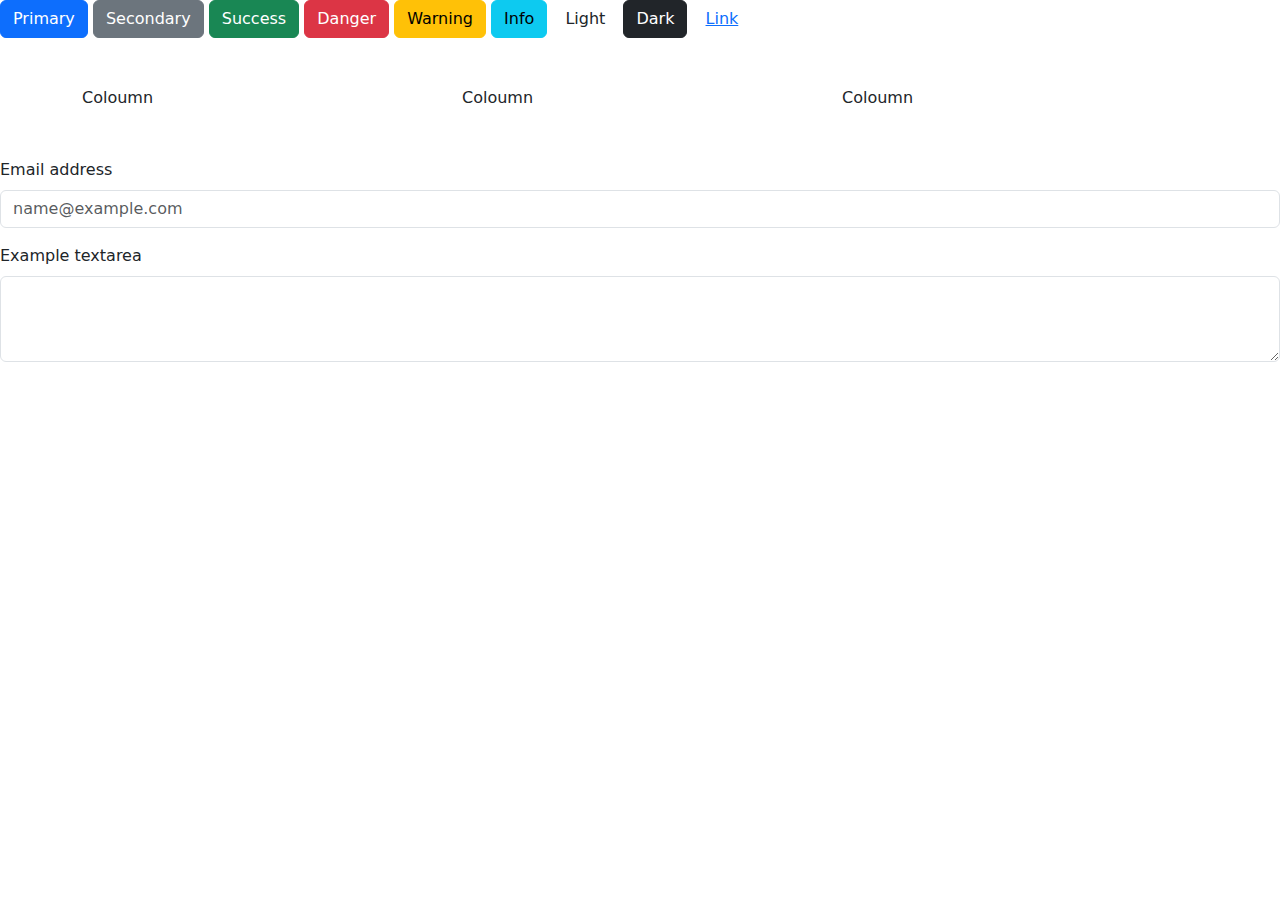
<file: index.html>
<!DOCTYPE html>
<html lang="en">
  <head>
    <meta charset="utf-8" />
    <meta name="viewport" content="width=device-width, initial-scale=1" />
    <title>Bootstrap demo</title>
    <link href="css/bootstrap.min.css" rel="stylesheet" />
  </head>
  <body>
    <button type="button" class="btn btn-primary">Primary</button>
    <button type="button" class="btn btn-secondary">Secondary</button>
    <button type="button" class="btn btn-success">Success</button>
    <button type="button" class="btn btn-danger">Danger</button>
    <button type="button" class="btn btn-warning">Warning</button>
    <button type="button" class="btn btn-info">Info</button>
    <button type="button" class="btn btn-lighht">Light</button>
    <button type="button" class="btn btn-dark">Dark</button>
    <button type="button" class="btn btn-link">Link</button>

    <br /><br /><br />

    <div class="container">
      <div class="row">
        <div class="col">Coloumn</div>
        <div class="col">Coloumn</div>
        <div class="col">Coloumn</div>
      </div>
    </div>

    <br /><br />

    <div class="mb-3">
      <label for="exampleFormControlInput1" class="form-label"
        >Email address</label
      >
      <input
        type="email"
        class="form-control"
        id="exampleFormControlInput1"
        placeholder="name@example.com"
      />
    </div>
    <div class="mb-3">
      <label for="exampleFormControlTextarea1" class="form-label"
        >Example textarea</label
      >
      <textarea
        class="form-control"
        id="exampleFormControlTextarea1"
        rows="3"
      ></textarea>
    </div>

    <script src="js/bootstrap.bundle.min.js"></script>
  </body>
</html>
</file>
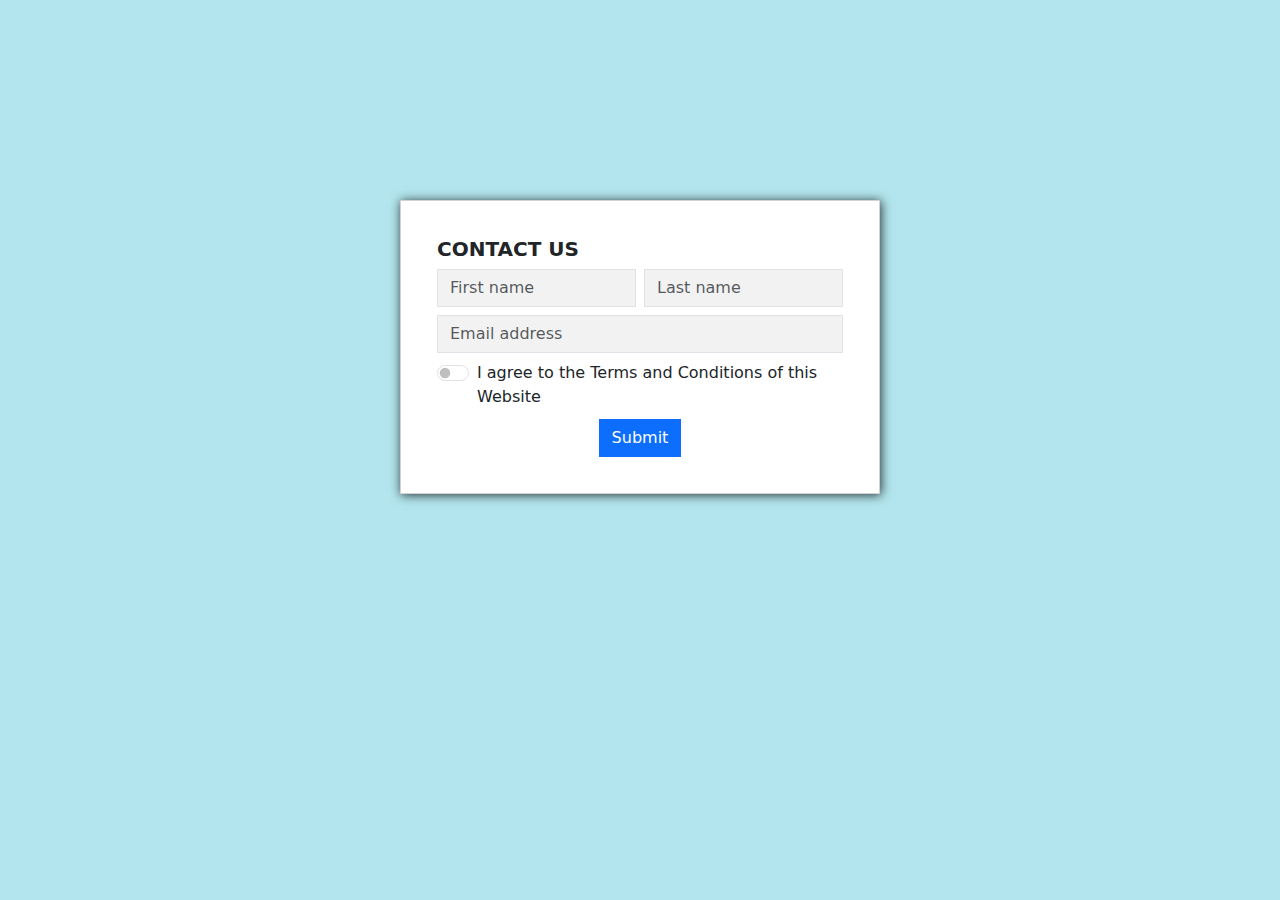
<file: study1.html>
<!DOCTYPE html>
<html lang="en">
  <head>
    <meta charset="UTF-8" />
    <meta name="viewport" content="width=device-width, initial-scale=1.0" />
    <link rel="stylesheet" href="css/bootstrap.min.css" />
    <link href="studikasus1.css" rel="stylesheet" type="text/css" />
    <title>Study1- Contact Us</title>
  </head>

  <body>
    <div class="card">
      <div class="card-body">
        <h5><b>CONTACT US</b></h5>
        <div class="row g-2">
          <div class="col-md-6">
            <input
              type="text"
              class="form-control"
              placeholder="First name"
              aria-label="First name"
            />
          </div>
          <div class="col-md-6">
            <input
              type="text"
              class="form-control"
              placeholder="Last name"
              aria-label="Last name"
            />
          </div>
          <br />
          <div class="col-md-12">
            <input
              type="email"
              class="form-control"
              placeholder="Email address"
              id="exampleInputEmail1"
              aria-describedby="emailHelp"
            />
          </div>
          <div class="col-md-12">
            <div class="form-check form-switch">
              <input
                class="form-check-input"
                type="checkbox"
                role="switch"
                id="flexSwitchCheckDefault"
              />
              <label class="form-check-label" for="flexSwitchCheckDefault"
                >I agree to the Terms and Conditions of this Website</label
              >
            </div>
          </div>
          <div style="text-align: center">
            <button type="submit" class="btn btn-primary">Submit</button>
          </div>
        </div>
      </div>
    </div>
    <script src="js/bootstrap.min.js"></script>
  </body>
</html>
</file>
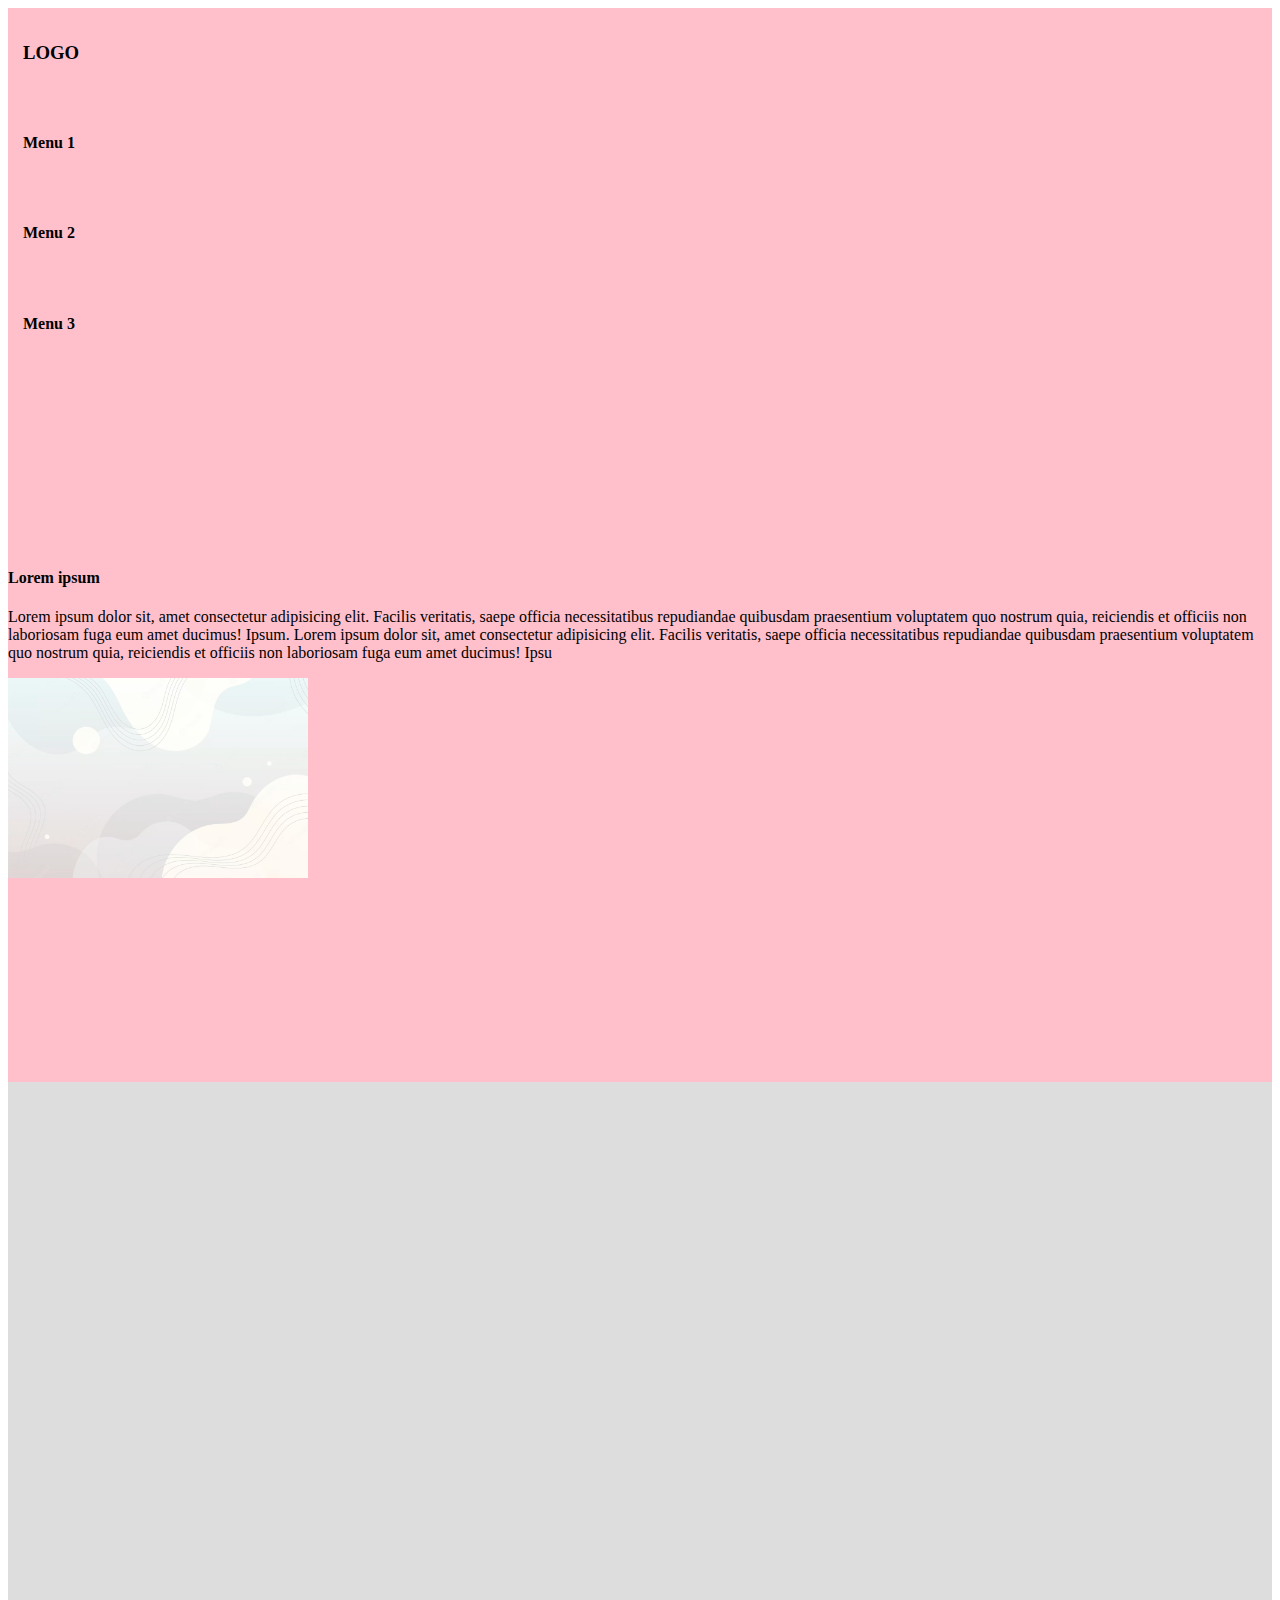
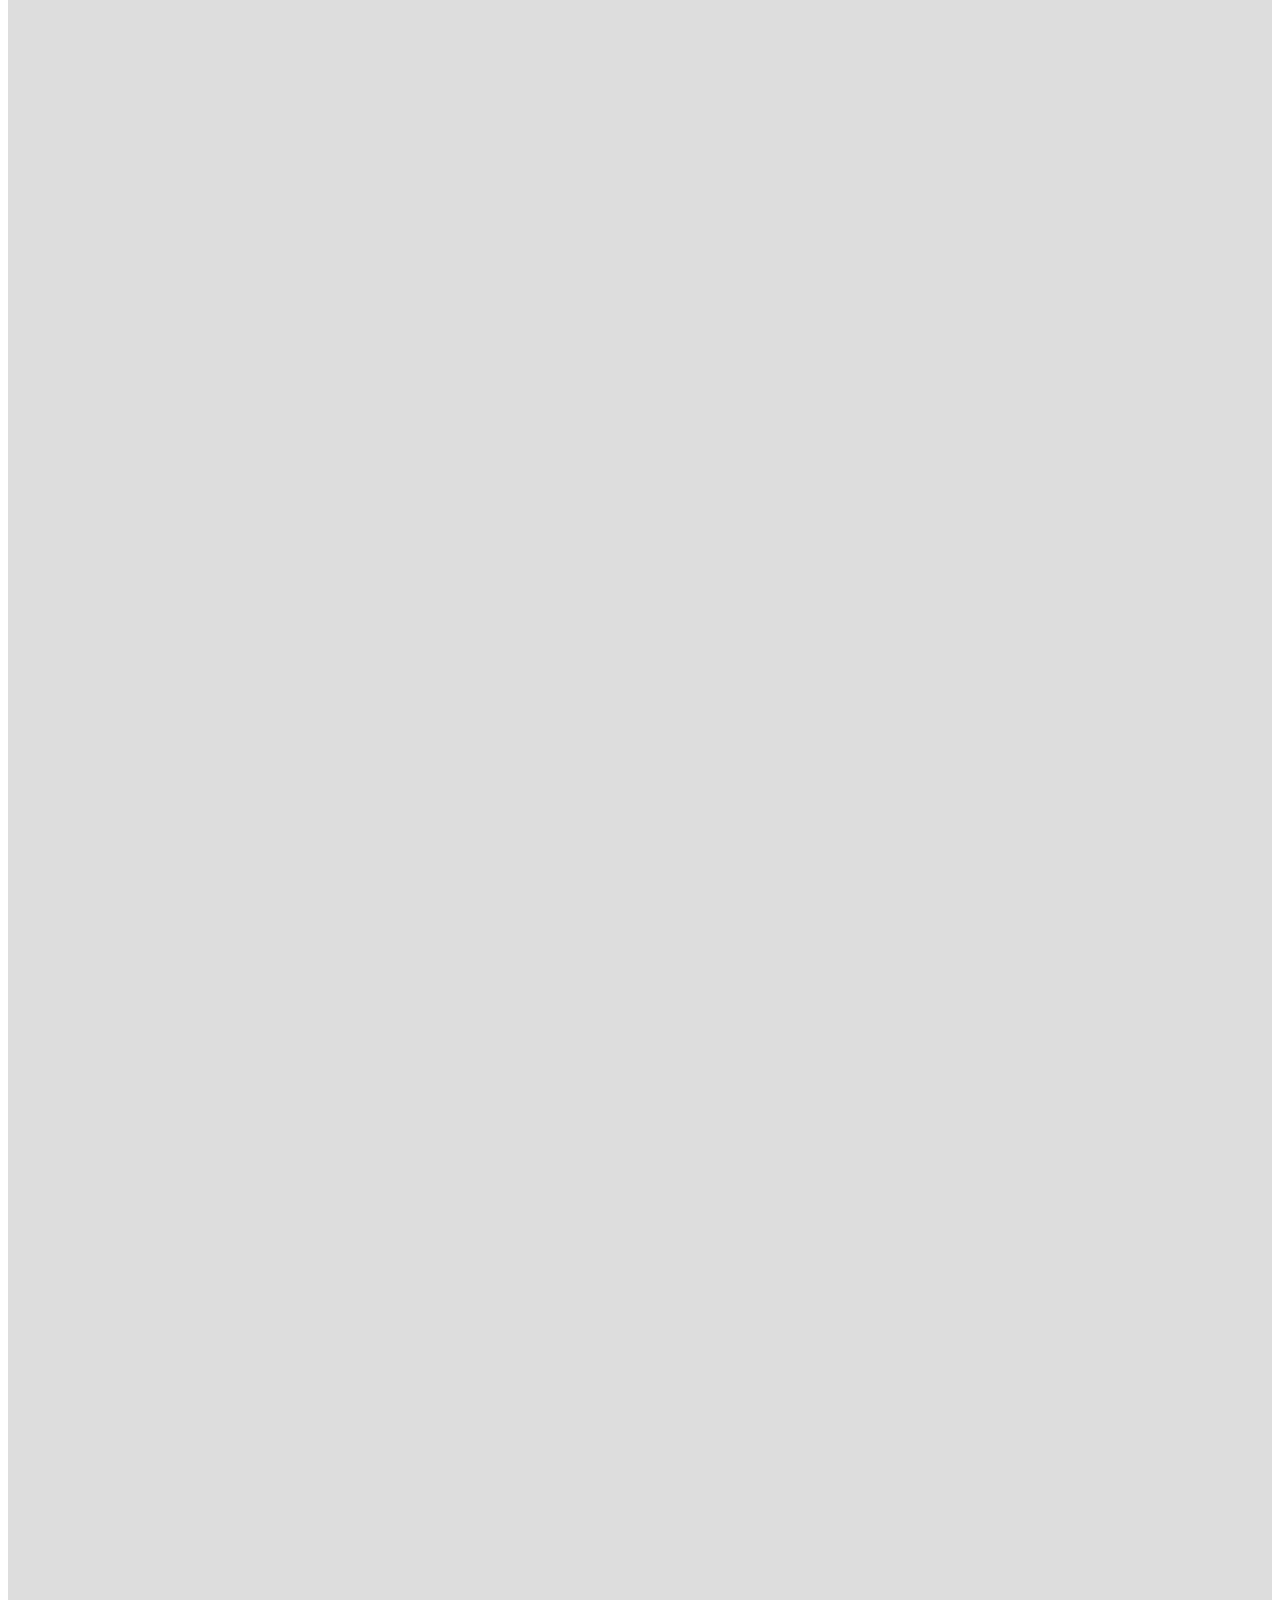
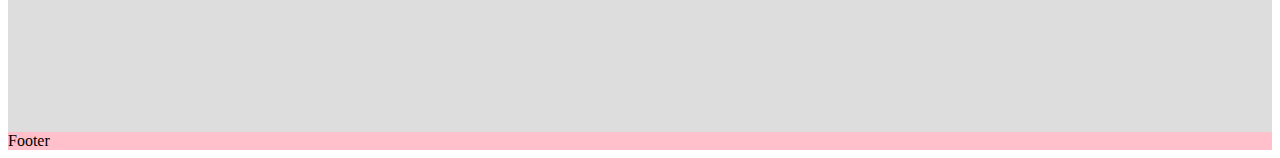
<file: study2.html>
<!DOCTYPE html>
<html lang="en">
  <head>
    <meta charset="UTF-8" />
    <meta name="viewport" content="width=device-width, initial-scale=1.0" />
    <title>Study kasus 2</title>
    <link rel="stylesheet" href="style1.css" />
    <!-- Bootstrap CSS -->
    <link
      href="https://cdn.jsdelivr.net/npm/bootstrap@5.3.2/dist/css/bootstrap.min.css"
      rel="stylesheet"
      integrity="sha384-T3c6CoIi6uLrA9TneNEoa7RxnatzjcDSCmG1MXxSR1GAsXEV/Dwwykc2MPK8M2HN"
      crossorigin="anonymous"
    />
  </head>
  <body>
    <div class="container-fluid header">
      <div class="row">
        <div class="col-md-5 offset-md-1 navbar text-center"><h3>LOGO</h3></div>
        <div class="col-md-2 navbar"><h4>Menu 1</h4></div>
        <div class="col-md-2 navbar"><h4>Menu 2</h4></div>
        <div class="col-md-2 navbar"><h4>Menu 3</h4></div>
      </div>

      <div class="row" style="margin-top: 200px; padding-bottom: 200px">
        <div class="col-md-4 offset-md-3">
          <h4>Lorem ipsum</h4>
          <p class="text-justify">
            Lorem ipsum dolor sit, amet consectetur adipisicing elit. Facilis
            veritatis, saepe officia necessitatibus repudiandae quibusdam
            praesentium voluptatem quo nostrum quia, reiciendis et officiis non
            laboriosam fuga eum amet ducimus! Ipsum. Lorem ipsum dolor sit, amet
            consectetur adipisicing elit. Facilis veritatis, saepe officia
            necessitatibus repudiandae quibusdam praesentium voluptatem quo
            nostrum quia, reiciendis et officiis non laboriosam fuga eum amet
            ducimus! Ipsu
          </p>
        </div>
        <div class="col-md-5">
          <img src="white-abstract-background_23.png" width="300px" />
        </div>
      </div>
    </div>

    <div class="container-fluid">
      <div class="row">
        <div class="col-md-6 mt-4 col-xs-6 col-sm-6">
          <div class="content"></div>
        </div>
        <div class="col-md-6 mt-4 col-xs-6 col-sm-6">
          <div class="content"></div>
        </div>
        <div class="col-md-4 mt-4">
          <div class="content"></div>
        </div>
        <div class="col-md-4 mt-4">
          <div class="content"></div>
        </div>
        <div class="col-md-4 mt-4 mb-4">
          <div class="content"></div>
        </div>
      </div>
    </div>

    <div class="container-fluid text-center p-2 footer">Footer</div>
    <!-- Bootstrap JS -->
    <script
      src="https://cdn.jsdelivr.net/npm/bootstrap@5.3.2/dist/js/bootstrap.bundle.min.js"
      integrity="sha384-C6RzsynM9kWDrMNeT87bh95OGNyZPhcTNXj1NW7RuBCsyN/o0jlpcV8Qyq46cDfL"
      crossorigin="anonymous"
    ></script>
  </body>
</html>
</file>
<file: studikasus1.css>
body {
  background-color: #b2e5ed;
}

.card {
  width: 30rem;
  margin: auto;
  margin-top: 200px;
  padding: 20px;
  border-radius: 0;
  box-shadow: 1px 1px 10px rgba(0, 0, 0, 0.8);
}

.form-control {
  border-radius: 0;
  background-color: #f2f2f2;
}

.btn {
  border-radius: 0;
}
</file>
<file: style1.css>
.navbar {
    padding: 15px;
}

.content {
    background: #ddd;
    height: 450px;
}

.header {
    background: pink;
}
.footer {
    background: pink;
}
</file>
